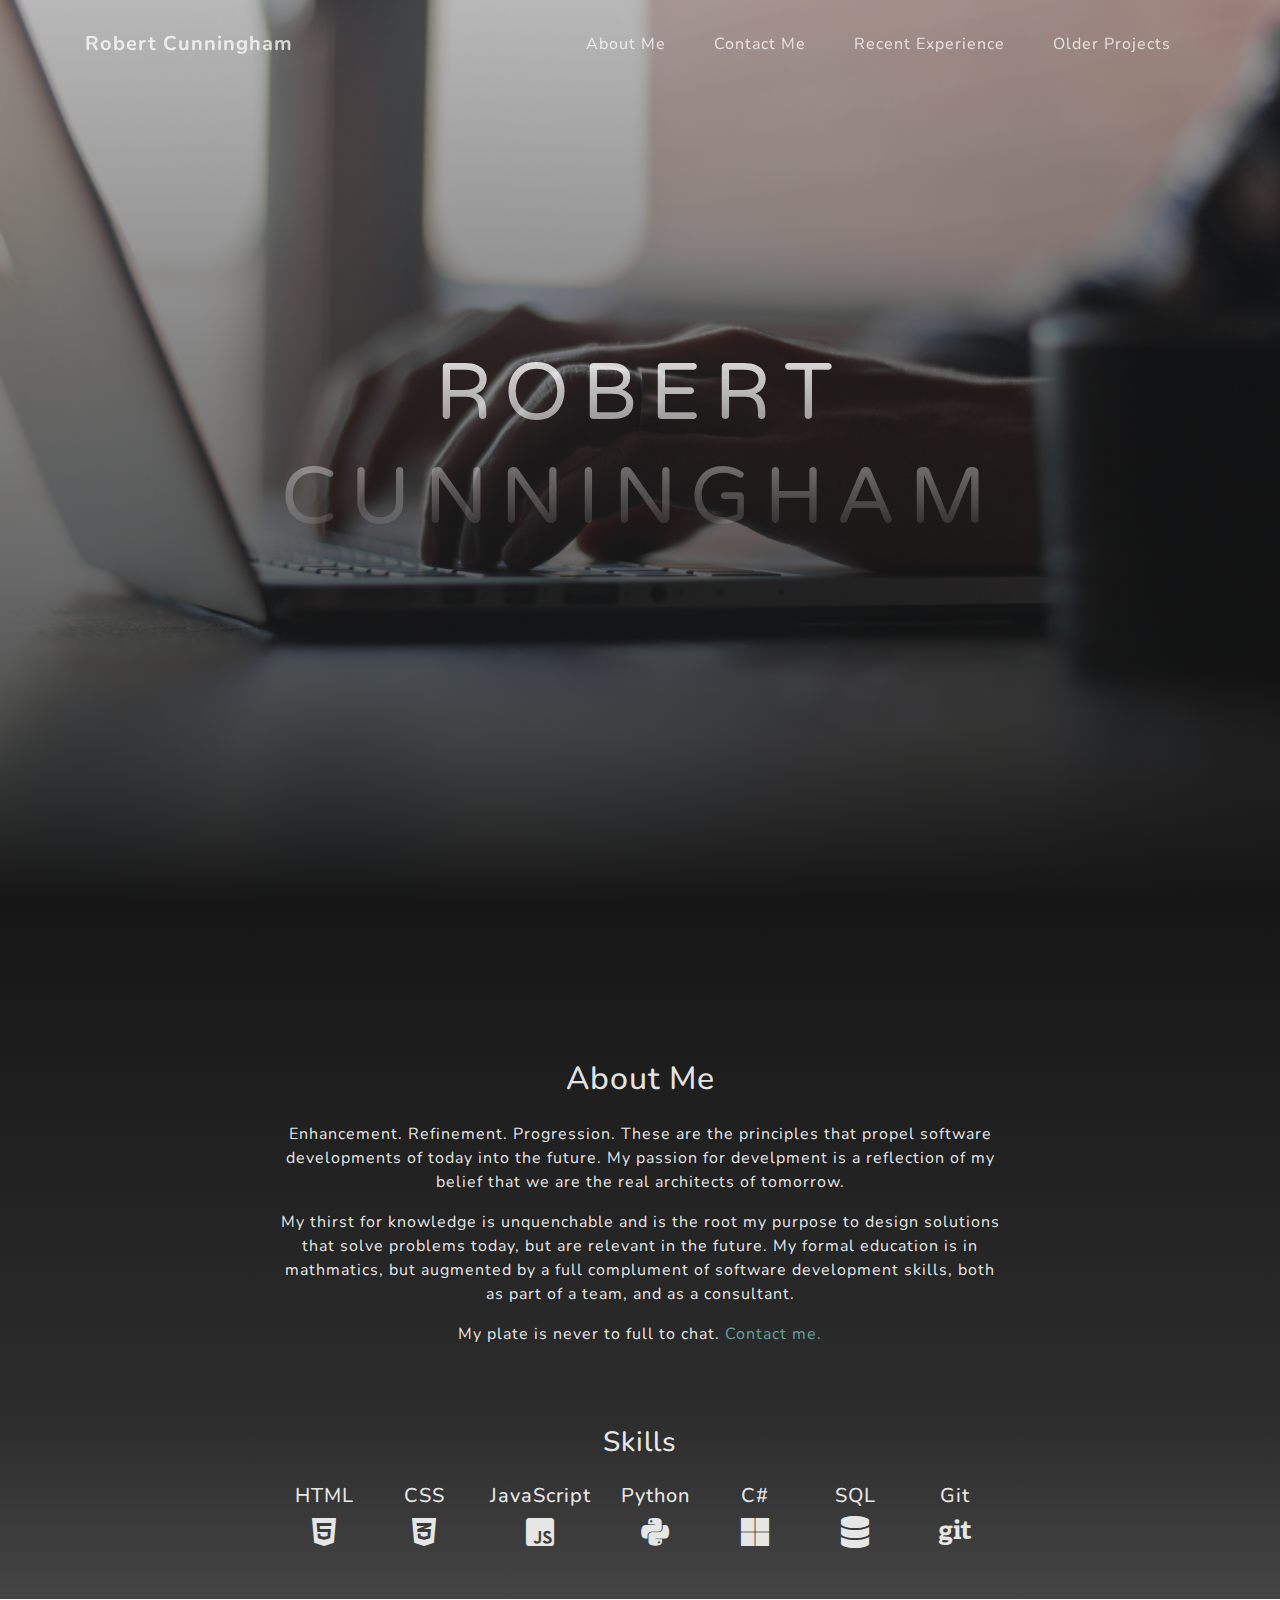
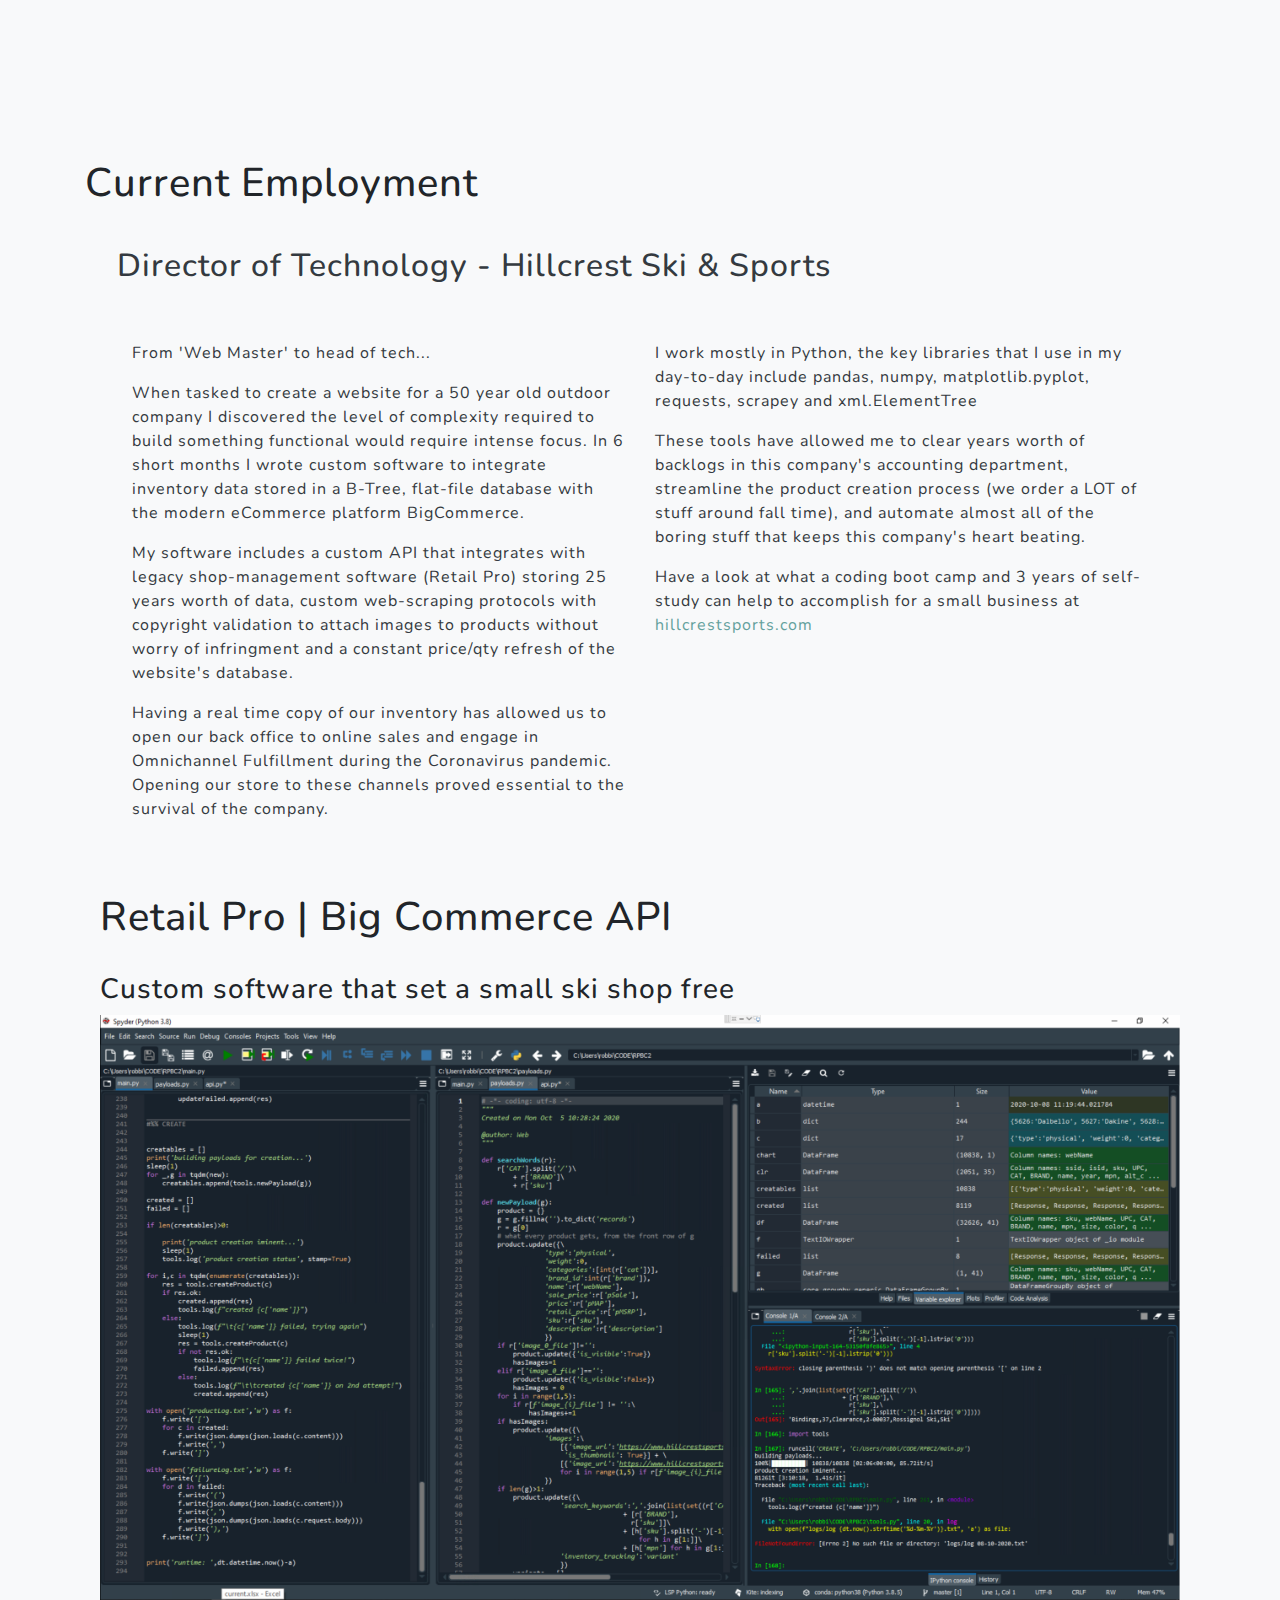
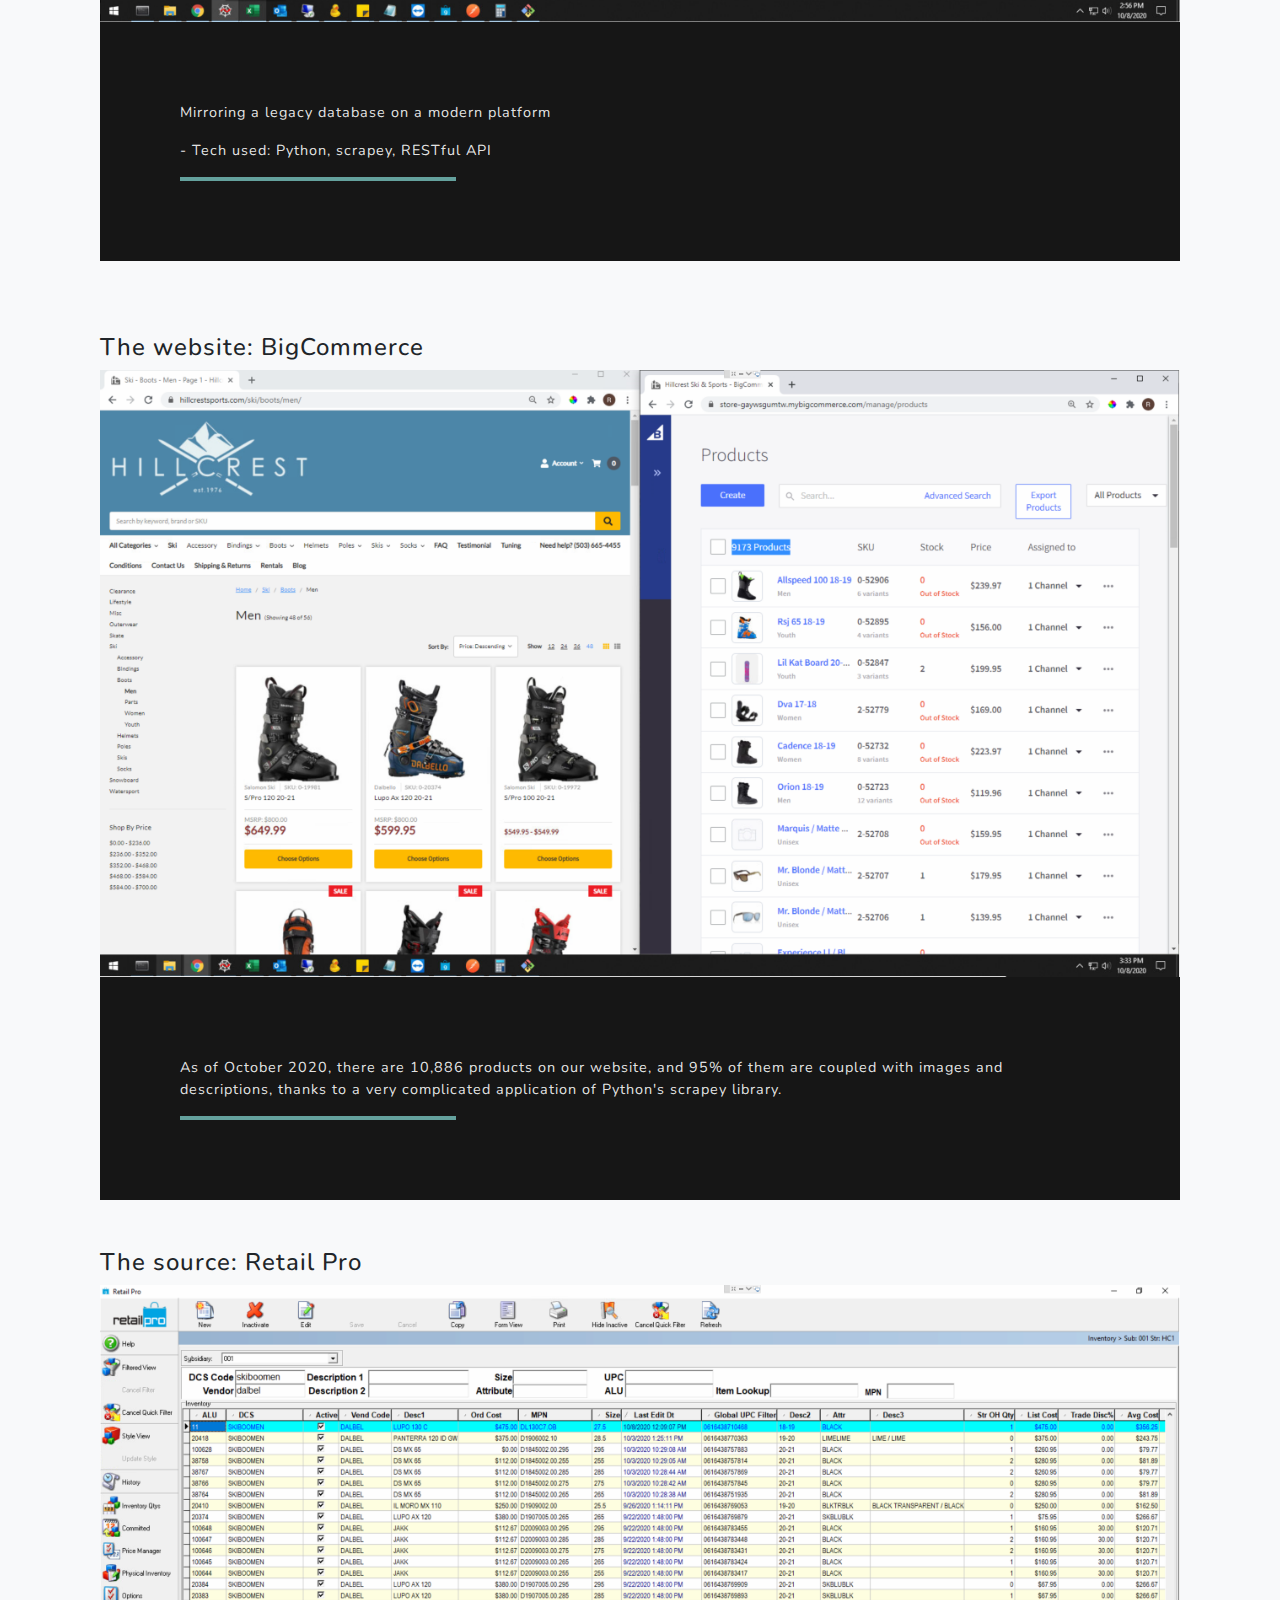
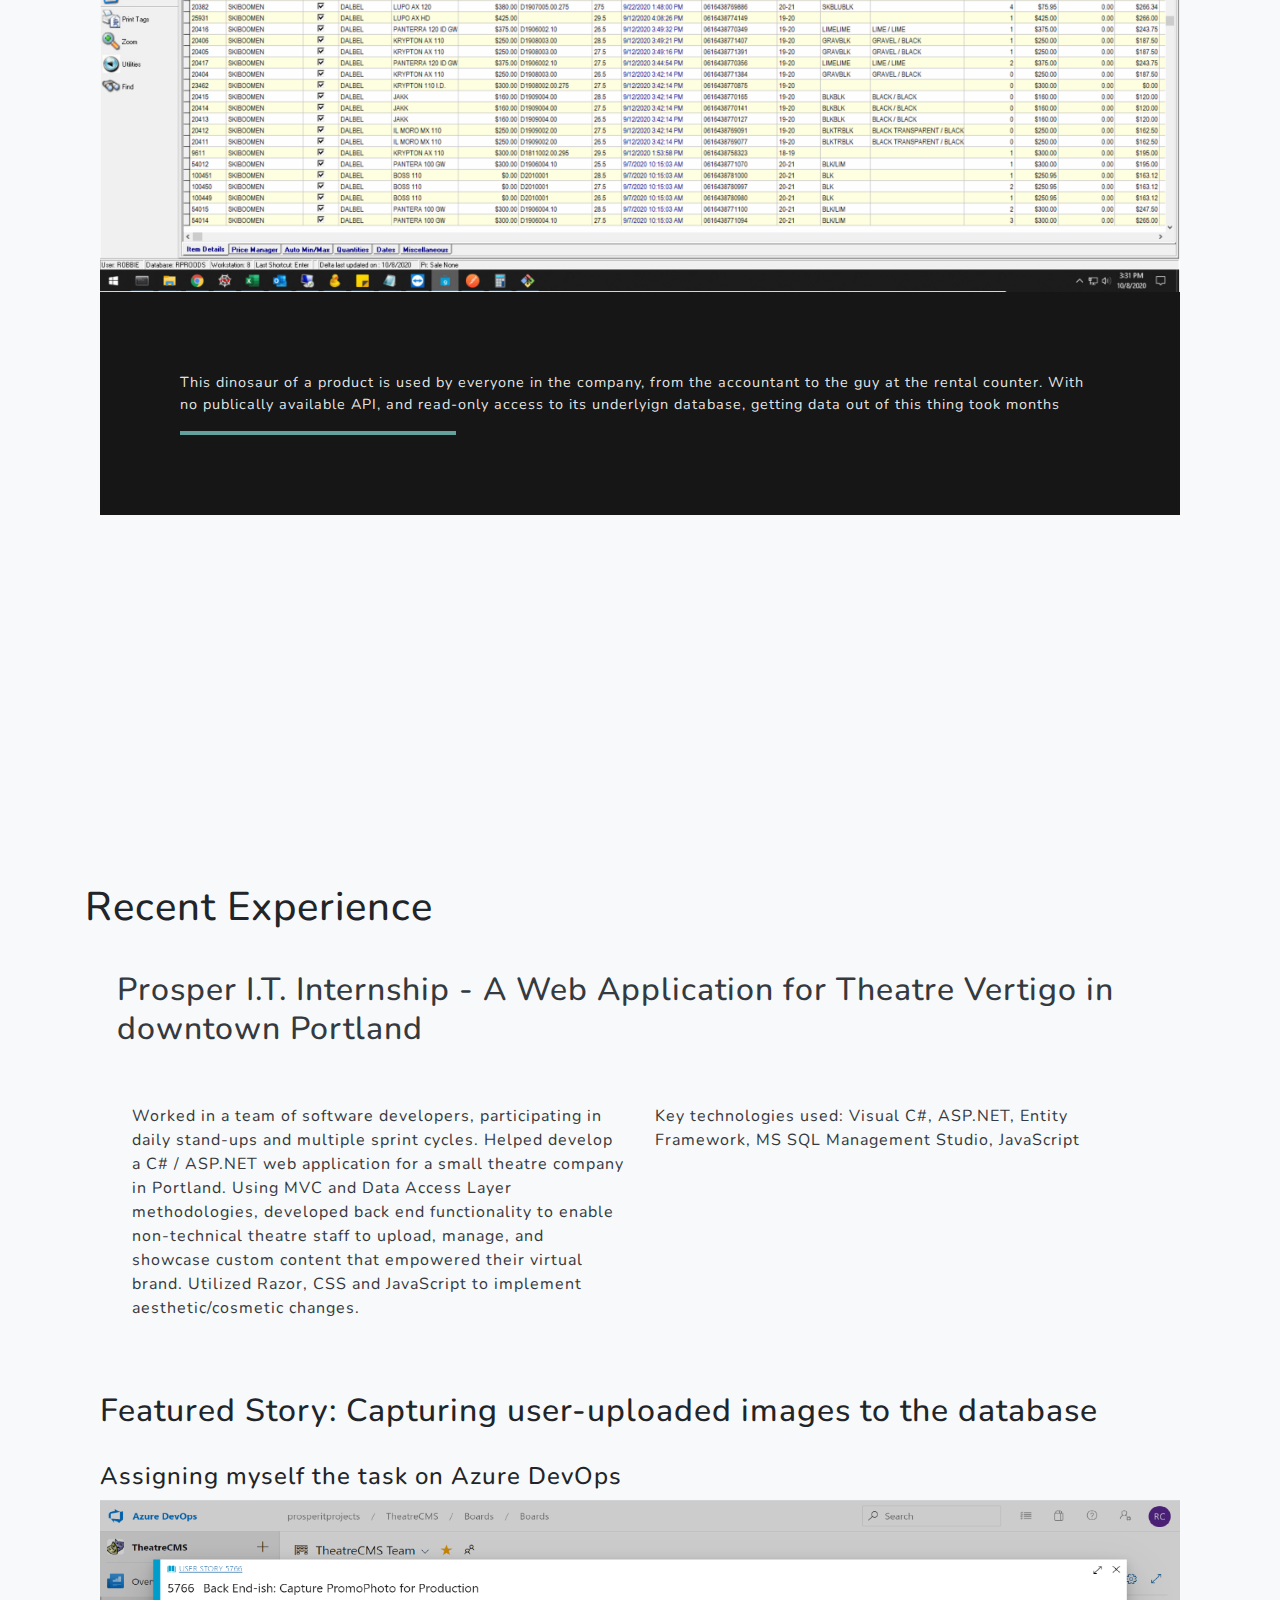
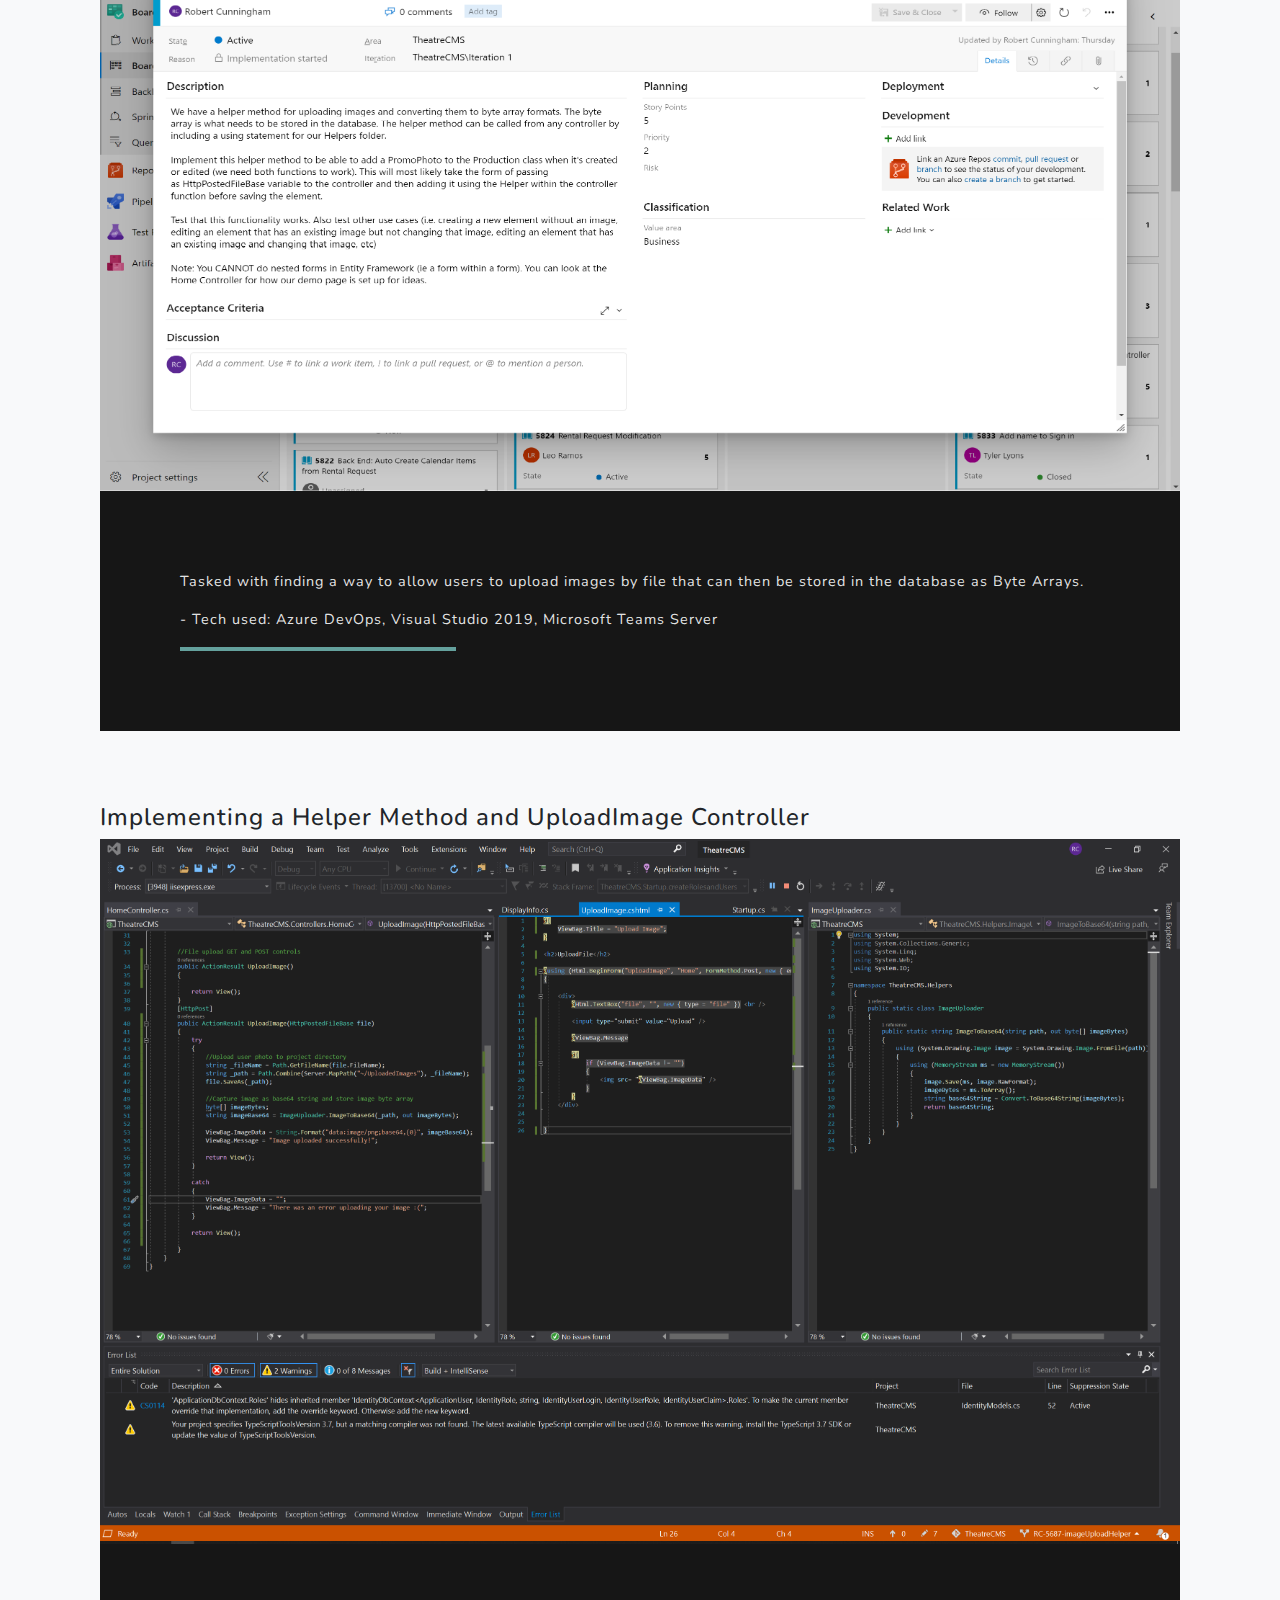
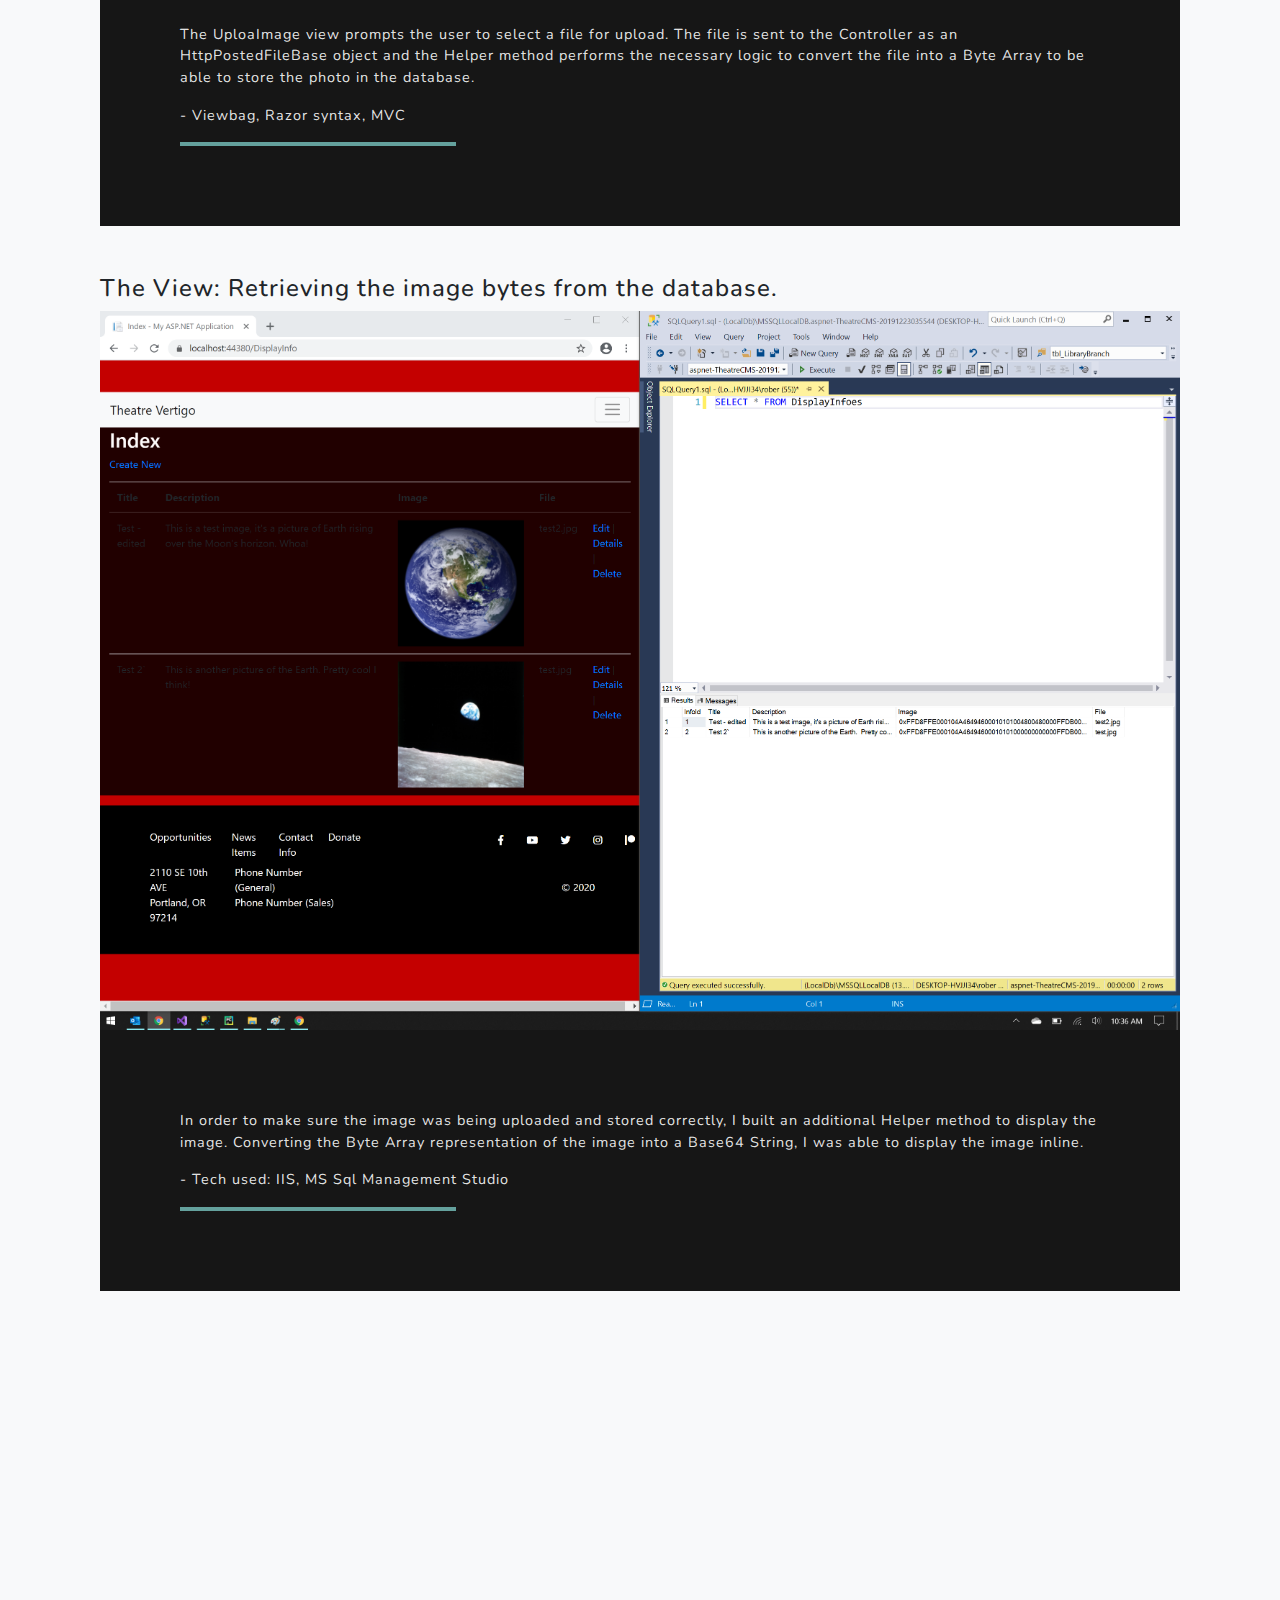
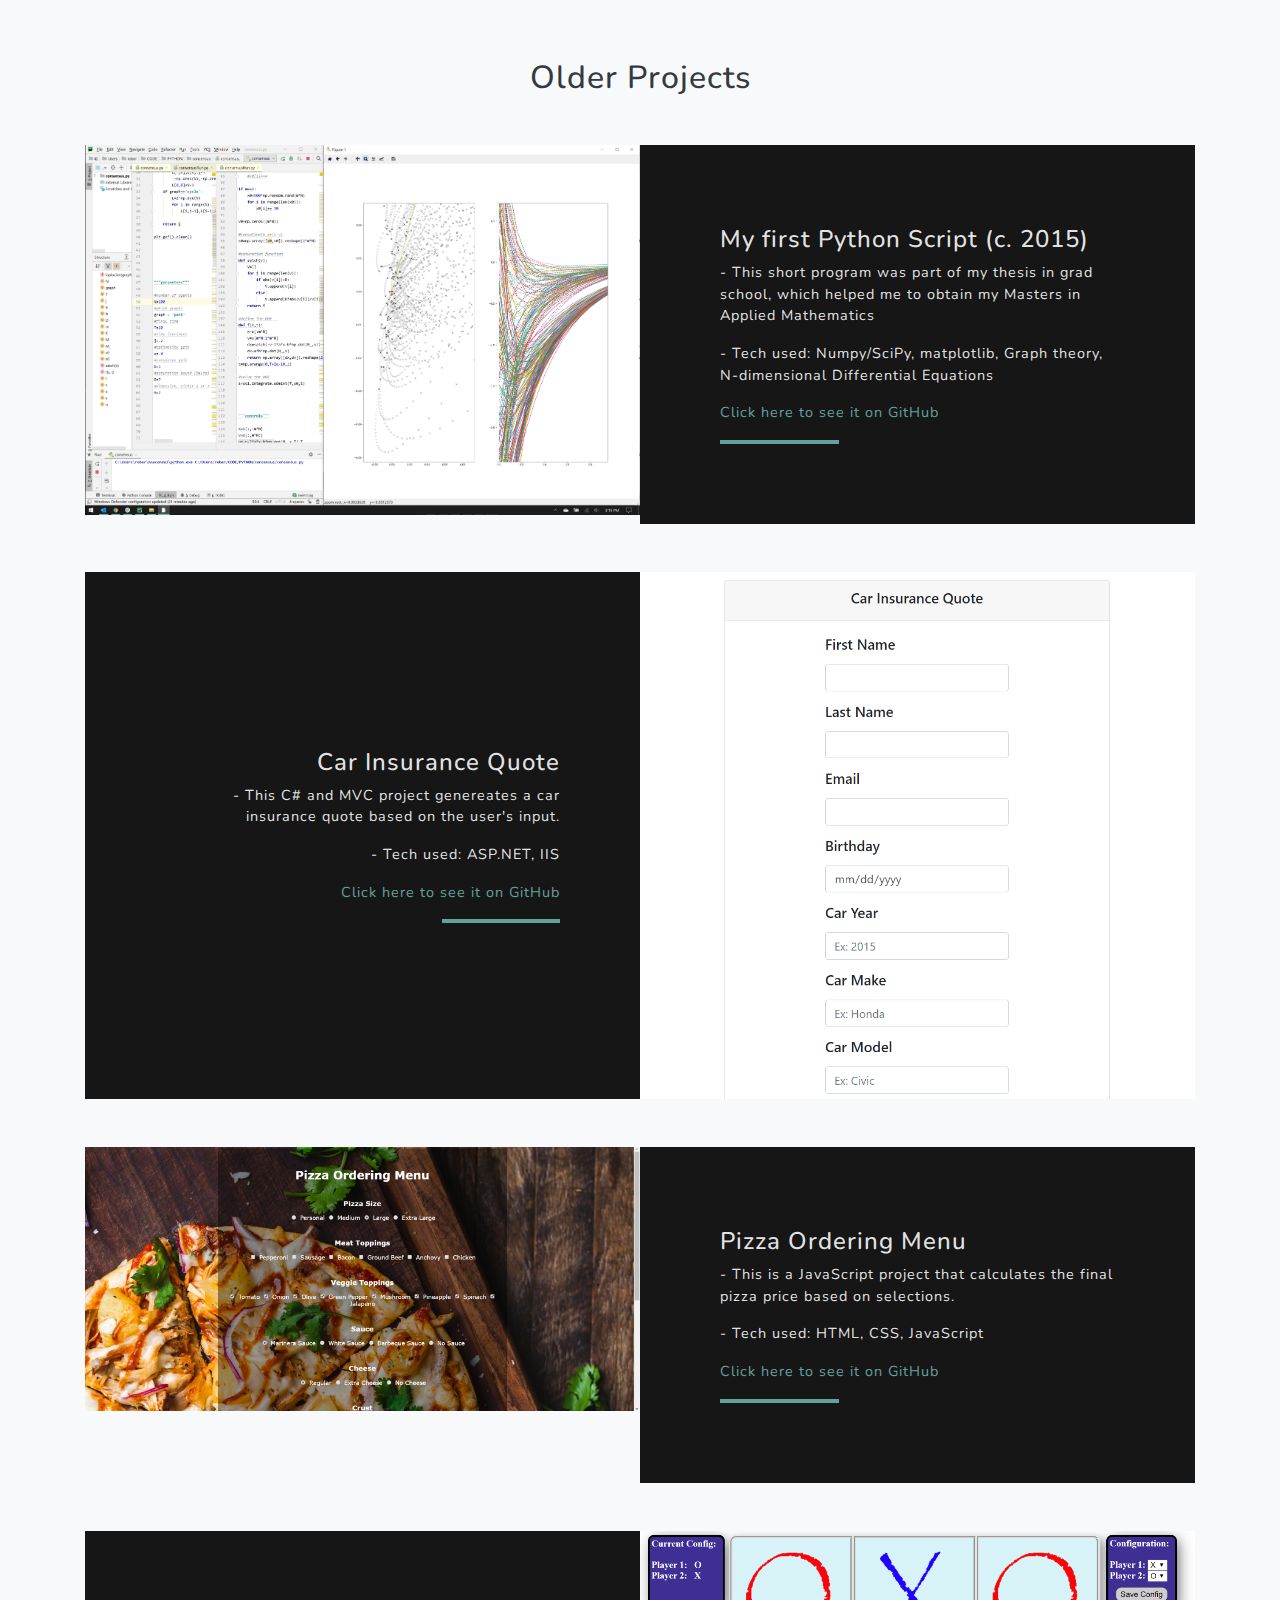
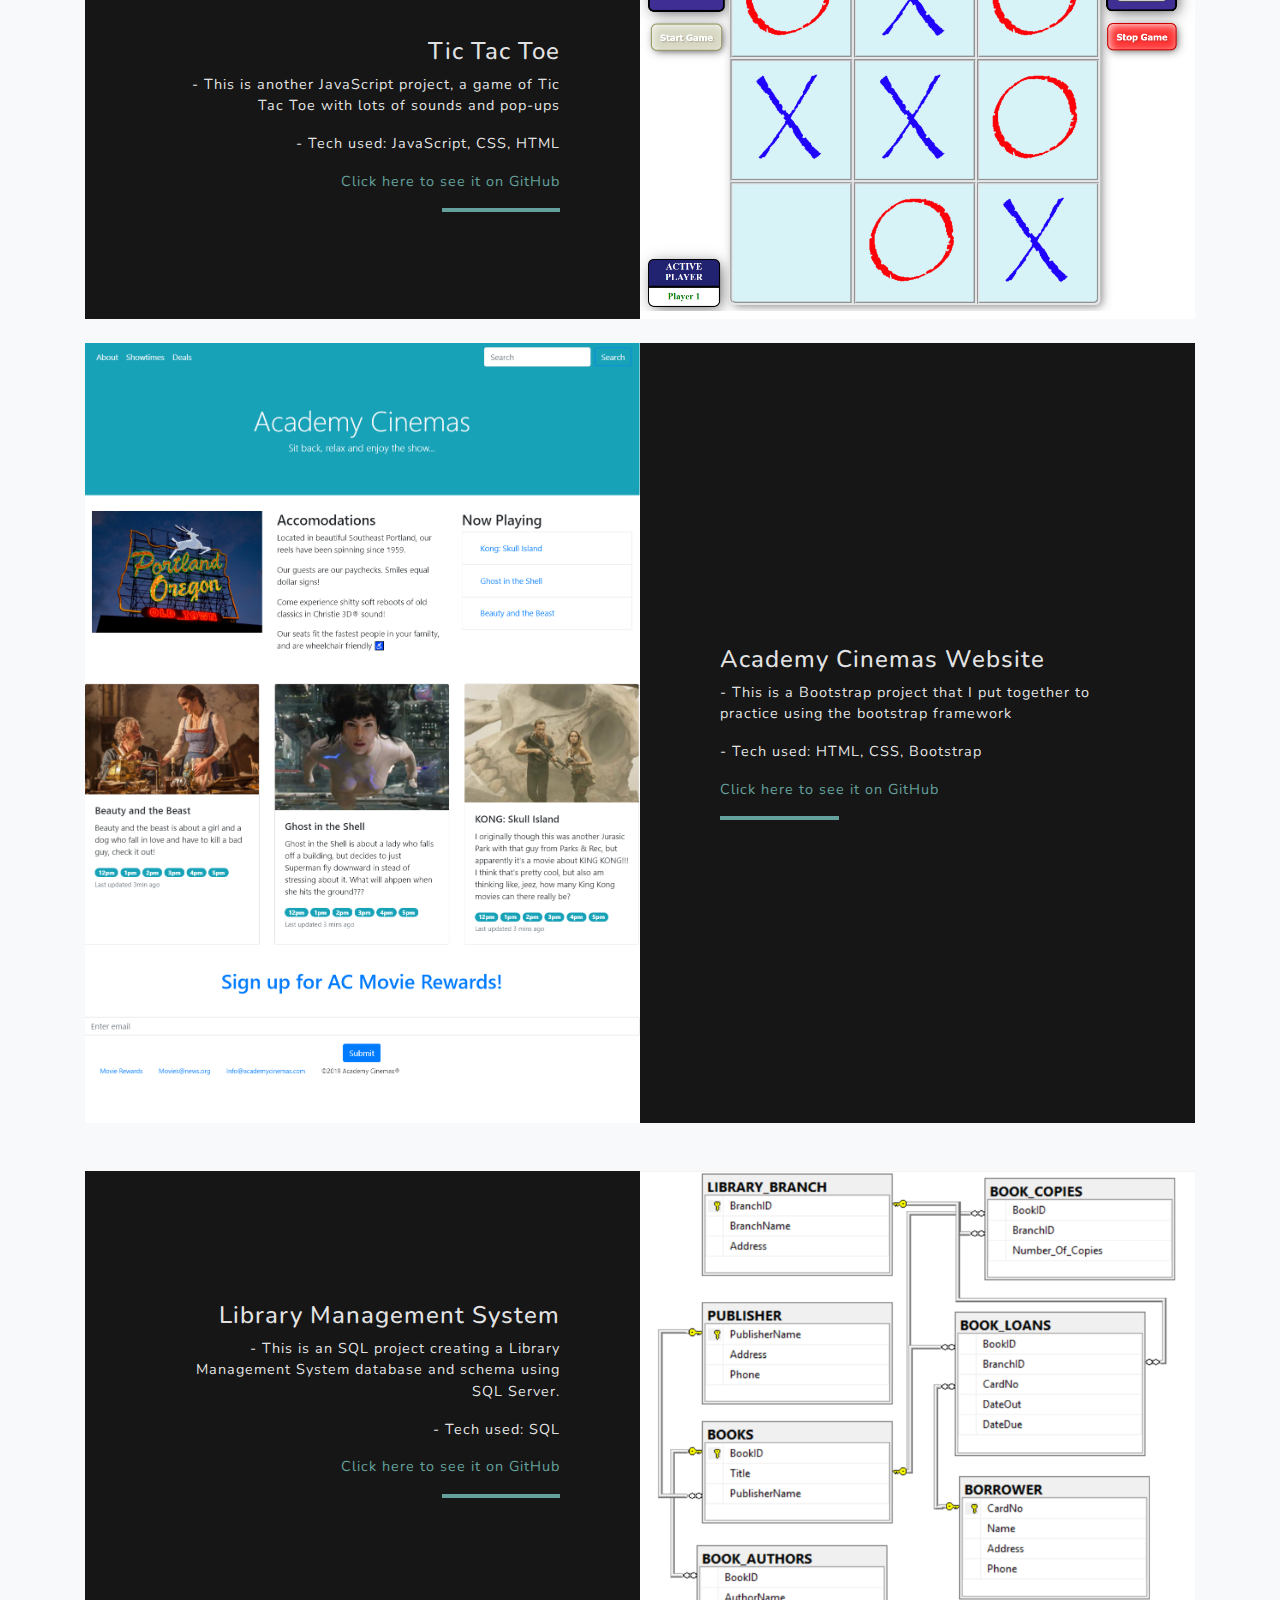
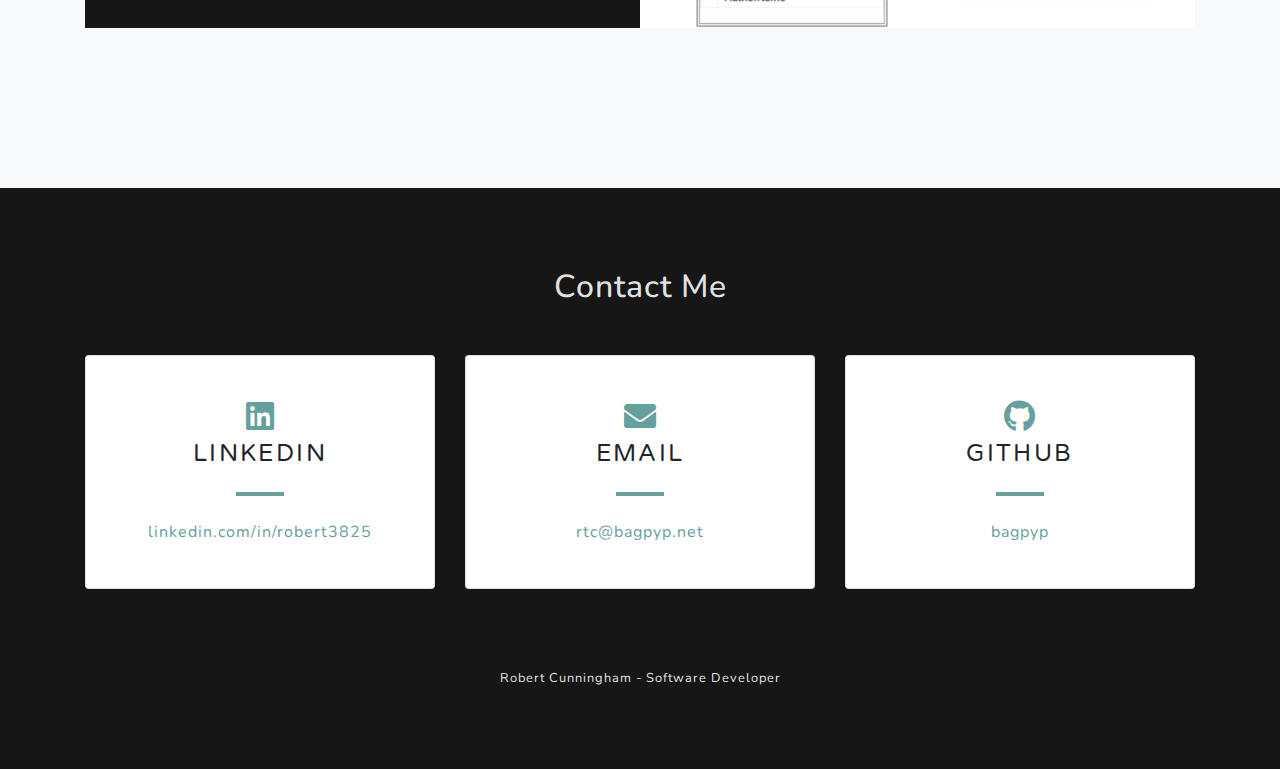
<file: index.html>
<!DOCTYPE html>
<html lang="en">

<head>

  <meta charset="utf-8">
  <meta name="viewport" content="width=device-width, initial-scale=1, shrink-to-fit=no">
  <meta name="description" content="">
  <meta name="author" content="">

  <title>Robert Cunningham - Software Developer</title>

  <!-- Bootstrap core CSS -->
  <link href="vendor/bootstrap/css/bootstrap.min.css" rel="stylesheet">

  <!-- Custom fonts for this template -->
  <link href="vendor/fontawesome-free/css/all.min.css" rel="stylesheet">
  <link href="https://fonts.googleapis.com/css?family=Varela+Round" rel="stylesheet">
  <link href="https://fonts.googleapis.com/css?family=Nunito:200,200i,300,300i,400,400i,600,600i,700,700i,800,800i,900,900i" rel="stylesheet">

  <!-- Custom styles for this template -->
  <link href="css/grayscale.css" rel="stylesheet">

</head>

<body id="page-top">

  <!-- Navigation -->
  <nav class="navbar navbar-expand-lg navbar-light fixed-top" id="mainNav">
    <div class="container">
      <a class="navbar-brand js-scroll-trigger" href="#page-top">Robert Cunningham</a>
      <button class="navbar-toggler navbar-toggler-right" type="button" data-toggle="collapse" data-target="#navbarResponsive" aria-controls="navbarResponsive" aria-expanded="false" aria-label="Toggle navigation">
        Menu
        <i class="fas fa-bars"></i>
      </button>
      <div class="collapse navbar-collapse" id="navbarResponsive">
        <ul class="navbar-nav ml-auto">
          <li class="nav-item">
            <a class="nav-link js-scroll-trigger" href="#about">About Me</a>
          </li>
          <li class="nav-item">
            <a class="nav-link js-scroll-trigger" href="#contact">Contact Me</a>
          </li>
          <li class="nav-item">
            <a class="nav-link js-scroll-trigger" href="#Recent Experience">Recent Experience</a>
          </li>
          <li class="nav-item">
            <a class="nav-link js-scroll-trigger" href="#projects">Older Projects</a>
          </li>
        </ul>
      </div>
    </div>
  </nav>

  <!-- Header -->
  <header class="masthead">
    <div class="container d-flex h-100 align-items-center">
      <div class="mx-auto text-center">
        <h1 class="mx-auto my-0d text-uppercase">Robert Cunningham</h1>
        <!-- <h2 class="text-white-50 mx-auto mt-2 mb-5">Software Developer</h2> -->
      </div>
    </div>
  </header>

  <!-- About Section -->
  <section id="about" class="about-section text-center">
    <div class="container">
      <div class="row">
        <div class="col-lg-8 mx-auto light-white">
          <h2 class="mb-4">About Me</h2>
          <!-- <p class="mb-3">
            There's no denying the power of technology. Its boundless potential has embedded in me a sense of astonishment.
            I wanted to better understand it, so I learned how to code.
          </p> -->
          <p class="mb-3">
            Enhancement. Refinement. Progression. These are the principles that propel software developments of today into the future. My passion for develpment is a reflection of my belief that we are the real architects of tomorrow.
          </p>
          <p class="mb-3">
            My thirst for knowledge is unquenchable and is the root my purpose to design solutions that solve problems today, but are relevant in the future. My formal education is in mathmatics, but augmented by a full complument of software development skills, both as part of a team, and as a consultant.
          </p>
          <p>
            My plate is never to full to chat. <a href="#contact">Contact me.</a>
          </p>
          <div class="container mb-5">
            <h3 class="mb-4">Skills</h3>
            <div class="row">
              <div class="col">
                <h5>HTML</h5>
                <i class="fab fa-html5 fa-2x"></i>
              </div>
              <div class="col">
                <h5>CSS</h5>
                <i class="fab fa-css3-alt fa-2x"></i>
              </div>
              <div class="col">
                <h5>JavaScript</h5>
                <i class="fab fa-js-square fa-2x"></i>
              </div>
              <div class="col">
                <h5>Python</h5>
                <i class="fab fa-python fa-2x"></i>
              </div>
              <div class="col">
                <h5>C#</h5>
                <i class="fab fa-microsoft fa-2x"></i>
              </div>
              <div class="col">
                <h5>SQL</h5>
                <i class="fas fa-database fa-2x"></i>
              </div>
              <div class="col">
                <h5>Git</h5>
                <i class="fab fa-git fa-2x"></i>
              </div>
            </div>
          </div>
        </div>
      </div>
    </div>
  </section>


      <!-- Internship section -->

      <section id="Recent Experience" class="projects-section bg-light">
        <div class="container">
          <div>
    
            <h1>Current Employment</h1>
    
            <div class="featured-text text-center text-lg-left text-dark">
              <h2>Director of Technology - Hillcrest Ski & Sports</h2>
    
              <br><br>
    
    
              <!--Text part-->
              <div class="container">
                <div class="row row-cols-2 ">
                  <div class="col">
                    <p>From 'Web Master' to head of tech...</p>
                    <p>When tasked to create a website for a 50 year old outdoor company I discovered the level of complexity required to build something functional would require intense focus.  In 6 short months I wrote custom software to integrate inventory data stored in a B-Tree, flat-file database with the modern eCommerce platform BigCommerce.</p>
                    <p>My software includes a custom API that integrates with legacy shop-management software (Retail Pro) storing 25 years worth of data, custom web-scraping protocols with copyright validation to attach images to products without worry of infringment and a constant price/qty refresh of the website's database.</p>
                    <p>Having a real time copy of our inventory has allowed us to open our back office to online sales and engage in Omnichannel Fulfillment during the Coronavirus pandemic.  Opening our store to these channels proved essential to the survival of the company.</p>
                  </div>
                  <div class="col">
                    <p>I work mostly in Python, the key libraries that I use in my day-to-day include pandas, numpy, matplotlib.pyplot, requests, scrapey and xml.ElementTree</p>
                    <p>These tools have allowed me to clear years worth of backlogs in this company's accounting department, streamline the product creation process (we order a LOT of stuff around fall time), and automate almost all of the boring stuff that keeps this company's heart beating.</p>
                    <p>Have a look at what a coding boot camp and 3 years of self-study can help to accomplish for a small business at <a href="https://www.hillcrestsports.com/">hillcrestsports.com</a></p>
                  </div>
                </div>
              </div>
    
              <br>
              
              
            </div>
          </div>
    
          
          <!-- 1 -->
          <div class="col justify-content-center no-gutters mb-5">
    
            <h1>Retail Pro | Big Commerce API</h1>
            <br>
    
    
            <h3>Custom software that set a small ski shop free</h3>
    
            <div class="col-lg">
              <img class="img-fluid" src="img/spyder.png" alt="RPBC">
            </div>
            <div class="col-lg">
              <div class="bg-black text-center h-100 project">
                <div class="d-flex h-100">
                  <div class="project-text w-100 my-auto text-center text-lg-left light-white">
                    
                    <p>Mirroring a legacy database on a modern platform</p>
                    <p>- Tech used: Python, scrapey, RESTful API</p>
                    <hr class="d-none d-lg-block mb-0 ml-0">
                  </div>
                </div>
              </div>
            </div>
          </div>
          <br>
    
          <!-- 2 -->
          <div class="col justify-content-center no-gutters mb-5">
    
            <h4>The website: BigCommerce</h4>
            
            <div class="col-lg">
              <img class="img-fluid" src="img/bigCommerce.png" alt="website adn admin panel">
            </div>
            <div class="col-lg">
              <div class="bg-black text-center h-100 project">
                <div class="d-flex h-100">
                  <div class="project-text w-100 my-auto text-center text-lg-left light-white">
                    
                    <p>As of October 2020, there are 10,886 products on our website, and 95% of them are coupled with images and descriptions, thanks to a very complicated application of Python's scrapey library.</p>
                    <!-- <p></p> -->
    
                    <hr class="d-none d-lg-block mb-0 ml-0">
                  </div>
                </div>
              </div>
            </div>
          </div>
    
    
          <!-- 2 -->
          <div class="col justify-content-center no-gutters mb-5">
    
            <h4>The source: Retail Pro</h4>
            
            <div class="col-lg">
              <img class="img-fluid" src="img/retailPro.png" alt="project screenshot">
            </div>
            <div class="col-lg">
              <div class="bg-black text-center h-100 project">
                <div class="d-flex h-100">
                  <div class="project-text w-100 my-auto text-center text-lg-left light-white">
                    
                    <p>This dinosaur of a product is used by everyone in the company, from the accountant to the guy at the rental counter.  With no publically available API, and read-only access to its underlyign database, getting data out of this thing took months</p>
                    <!-- <p></p> -->
    
                    <hr class="d-none d-lg-block mb-0 ml-0">
                  </div>
                </div>
              </div>
            </div>
          </div>
    
    
    
        
    
    
    
    
        </div>
      </section>
    

  <section id="Recent Experience" class="projects-section bg-light">
    <div class="container">
      <div>

        <h1>Recent Experience</h1>

        <div class="featured-text text-center text-lg-left text-dark">
          <h2>Prosper I.T. Internship - A Web Application for Theatre Vertigo in downtown Portland</h2>

          <br><br>


          <!--Text part-->
          <div class="container">
            <div class="row row-cols-2 ">
              <div class="col">
                <p>Worked in a team of software developers, participating in daily stand-ups and multiple sprint cycles. Helped develop a C# / ASP.NET web application for a small theatre company in Portland. Using MVC and Data Access Layer methodologies, developed back end functionality to enable non-technical theatre staff to upload, manage, and showcase custom content that empowered their virtual brand. Utilized Razor, CSS and JavaScript to implement aesthetic/cosmetic changes.</p>
              </div>
              <div class="col">
                <p>Key technologies used: Visual C#, ASP.NET, Entity Framework, MS SQL Management Studio, JavaScript</p>
              </div>
            </div>
          </div>

          <br>
          
          
        </div>
      </div>

      
      <!-- 1 -->
      <div class="col justify-content-center no-gutters mb-5">

        <h2>Featured Story: Capturing user-uploaded images to the database</h2>
        <br>


        <h4>Assigning myself the task on Azure DevOps</h4>

        <div class="col-lg">
          <img class="img-fluid" src="img/featuredStory.png" alt="project screenshot">
        </div>
        <div class="col-lg">
          <div class="bg-black text-center h-100 project">
            <div class="d-flex h-100">
              <div class="project-text w-100 my-auto text-center text-lg-left light-white">
                
                <p>Tasked with finding a way to allow users to upload images by file that can then be stored in the database as Byte Arrays.</p>
                <p>- Tech used: Azure DevOps, Visual Studio 2019, Microsoft Teams Server</p>
                <hr class="d-none d-lg-block mb-0 ml-0">
              </div>
            </div>
          </div>
        </div>
      </div>
      <br>

      <!-- 2 -->
      <div class="col justify-content-center no-gutters mb-5">

        <h4>Implementing a Helper Method and UploadImage Controller</h4>
        
        <div class="col-lg">
          <img class="img-fluid" src="img/imageHelper.png" alt="project screenshot">
        </div>
        <div class="col-lg">
          <div class="bg-black text-center h-100 project">
            <div class="d-flex h-100">
              <div class="project-text w-100 my-auto text-center text-lg-left light-white">
                
                <p>The UploaImage view prompts the user to select a file for upload.  The file is sent to the Controller as an HttpPostedFileBase object and the Helper method performs the necessary logic to convert the file into a Byte Array to be able to store the photo in the database.</p>
                <p>- Viewbag, Razor syntax, MVC</p>

                <hr class="d-none d-lg-block mb-0 ml-0">
              </div>
            </div>
          </div>
        </div>
      </div>


      <!-- 2 -->
      <div class="col justify-content-center no-gutters mb-5">

        <h4>The View: Retrieving the image bytes from the database.</h4>
        
        <div class="col-lg">
          <img class="img-fluid" src="img/displaytInfo_Index.png" alt="project screenshot">
        </div>
        <div class="col-lg">
          <div class="bg-black text-center h-100 project">
            <div class="d-flex h-100">
              <div class="project-text w-100 my-auto text-center text-lg-left light-white">
                
                <p>In order to make sure the image was being uploaded and stored correctly, I built an additional Helper method to display the image.  Converting the Byte Array representation of the image into a Base64 String, I was able to display the image inline.</p>
                <p>- Tech used: IIS, MS Sql Management Studio</p>

                <hr class="d-none d-lg-block mb-0 ml-0">
              </div>
            </div>
          </div>
        </div>
      </div>



    




    </div>
  </section>





  <!-- Projects Section -->
  <section id="projects" class="projects-section bg-light">
    <div class="container">
      <h2 class="mb-5 text-center text-dark">Older Projects</h2>

      <!-- Project Concensus protocol -->
      <div class="row justify-content-center no-gutters mb-5">
        <div class="col-lg-6">
          <img class="img-fluid" src="img/graphDynamics.png" alt="project screenshot">
        </div>
        <div class="col-lg-6">
          <div class="bg-black text-center h-100 project">
            <div class="d-flex h-100">
              <div class="project-text w-100 my-auto text-center text-lg-left light-white">
                <h4>My first Python Script (c. 2015)</h4>
                <p>- This short program was part of my thesis in grad school, which helped me to obtain my Masters in Applied Mathematics</p>
                <p>- Tech used: Numpy/SciPy, matplotlib, Graph theory, N-dimensional Differential Equations</p>
                <a href="https://github.com/bagpyp/graphTheoreticDynamics" target="_blank">Click here to see it on GitHub</a>
                <hr class="d-none d-lg-block mb-0 ml-0">
              </div>
            </div>
          </div>
        </div>
      </div>

      <!-- Project Car insuracnce -->
      <div class="row justify-content-center no-gutters mb-5">
        <div class="col-lg-6">
          <img class="img-fluid" src="img/cSharp2.png" alt="project screenshot">
        </div>
        <div class="col-lg-6 order-lg-first">
          <div class="bg-black text-center h-100 project">
            <div class="d-flex h-100">
              <div class="project-text w-100 my-auto text-center text-lg-right light-white">
                <h4>Car Insurance Quote</h4>
                <p>- This C# and MVC project genereates a car insurance quote based on the user's input.</p>
                <p>- Tech used: ASP.NET, IIS</p>
                <a href="https://github.com/bagpyp/CS_webApps_MVC/tree/master/CarInsuranceQuote/CarInsuranceQuote" target="_blank">Click here to see it on GitHub</a>
                <hr class="d-none d-lg-block mb-0 mr-0">
              </div>
            </div>
          </div>
        </div>
      </div>

      <!-- Project Pizza -->
      <div class="row justify-content-center no-gutters mb-5">
        <div class="col-lg-6">
          <img class="img-fluid" src="img/js.png" alt="project screenshot">
        </div>
        <div class="col-lg-6">
          <div class="bg-black text-center h-100 project">
            <div class="d-flex h-100">
              <div class="project-text w-100 my-auto text-center text-lg-left light-white">
                <h4>Pizza Ordering Menu</h4>
                <p>- This is a JavaScript project that calculates the final pizza price based on selections.</p>
                <p>- Tech used: HTML, CSS, JavaScript</p>
                <a href="https://github.com/bagpyp/pizzaMenu_JS" target="_blank">Click here to see it on GitHub</a>
                <hr class="d-none d-lg-block mb-0 ml-0">
              </div>
            </div>
          </div>
        </div>
      </div>

      <!-- Project Tic Tac Toe -->
      <div class="row justify-content-center no-gutters">
        <div class="col-lg-6">
          <img class="img-fluid" src="img/gameScreen.png" alt="project screenshot">
        </div>
        <div class="col-lg-6 order-lg-first">
          <div class="bg-black text-center h-100 project">
            <div class="d-flex h-100">
              <div class="project-text w-100 my-auto text-center text-lg-right light-white">
                <h4>Tic Tac Toe</h4>
                <p>- This is another JavaScript project, a game of Tic Tac Toe with lots of sounds and pop-ups</p>
                <p>- Tech used: JavaScript, CSS, HTML</p>
                <a href="https://github.com/bagpyp/JS_ticTacToe" target="_blank">Click here to see it on GitHub</a>
                <hr class="d-none d-lg-block mb-0 mr-0">
              </div>
            </div>
          </div>
        </div>
      </div>
      <br>

      <!-- Project Cinema Website -->
      <div class="row justify-content-center no-gutters mb-5">
        <div class="col-lg-6">
          <img class="img-fluid" src="img/screen.png" alt="project screenshot">
        </div>
        <div class="col-lg-6">
          <div class="bg-black text-center h-100 project">
            <div class="d-flex h-100">
              <div class="project-text w-100 my-auto text-center text-lg-left light-white">
                <h4>Academy Cinemas Website</h4>
                <p>- This is a Bootstrap project that I put together to practice using the bootstrap framework</p>
                <p>- Tech used: HTML, CSS, Bootstrap</p>
                <a href="https://github.com/bagpyp/academyCinemas" target="_blank">Click here to see it on GitHub</a>
                <hr class="d-none d-lg-block mb-0 ml-0">
              </div>
            </div>
          </div>
        </div>
      </div>

      <!-- Project Library SQL stuff -->
      <div class="row justify-content-center no-gutters">
        <div class="col-lg-6">
          <img class="img-fluid" src="img/sql.png" alt="project screenshot">
        </div>
        <div class="col-lg-6 order-lg-first">
          <div class="bg-black text-center h-100 project">
            <div class="d-flex h-100">
              <div class="project-text w-100 my-auto text-center text-lg-right light-white">
                <h4>Library Management System</h4>
                <p>- This is an SQL project creating a Library Management System database and schema using SQL Server.</p>
                <p>- Tech used: SQL</p>
                <a href="https://github.com/bagpyp/SQL_advanced" target="_blank">Click here to see it on GitHub</a>
                <hr class="d-none d-lg-block mb-0 mr-0">
              </div>
            </div>
          </div>
        </div>
      </div>




    </div>
  </section>

  <!-- Contact Section -->
  <section id="contact" class="contact-section bg-black">
    <div class="container">
      <h2 class="light-white text-center mb-5">Contact Me</h2>
      <div class="row">

        <div class="col-md-4 mb-3 mb-md-0">
          <div class="card py-4 h-100">
            <div class="card-body text-center">
              <i class="fab fa-linkedin fa-2x text-primary mb-2"></i>
              <h4 class="text-uppercase m-0">LinkedIn</h4>
              <hr class="my-4">
              <a href="https://www.linkedin.com/in/robert3825/" target="_blank">linkedin.com/in/robert3825</a>
            </div>
          </div>
        </div>

        <div class="col-md-4 mb-3 mb-md-0">
          <div class="card py-4 h-100">
            <div class="card-body text-center">
              <i class="fas fa-envelope fa-2x text-primary mb-2"></i>
              <h4 class="text-uppercase m-0">Email</h4>
              <hr class="my-4">
              <a href="mailto:rtc@bagpyp.net">rtc@bagpyp.net</a>
            </div>
          </div>
        </div>

        <div class="col-md-4 mb-3 mb-md-0">
          <div class="card py-4 h-100">
            <div class="card-body text-center">
              <i class="fab fa-github fa-2x text-primary mb-2"></i>
              <h4 class="text-uppercase m-0">GitHub</h4>
              <hr class="my-4">
              <a href="https://github.com/bagpyp" target="_blank">bagpyp</a>
            </div>
          </div>
        </div>
      </div>
    </div>
  </section>

  <!-- Footer -->
  <footer class="bg-black small text-center text-white-50">
    <div class="container light-white">
      Robert Cunningham - Software Developer
    </div>
  </footer>

  <!-- Bootstrap core JavaScript -->
  <script src="vendor/jquery/jquery.min.js"></script>
  <script src="vendor/bootstrap/js/bootstrap.bundle.min.js"></script>

  <!-- Plugin JavaScript -->
  <script src="vendor/jquery-easing/jquery.easing.min.js"></script>

  <!-- Custom scripts for this template -->
  <script src="js/grayscale.min.js"></script>

</body>

</html>
</file>
<file: css/grayscale.css>
/*!
 * Start Bootstrap - Grayscale v5.0.9 (https://startbootstrap.com/template-overviews/grayscale)
 * Copyright 2013-2019 Start Bootstrap
 * Licensed under MIT (https://github.com/BlackrockDigital/startbootstrap-grayscale/blob/master/LICENSE)
 */

#mainNav {
  min-height: 56px;
  background-color: #fff;
}

#mainNav .navbar-toggler {
  font-size: 80%;
  padding: 0.75rem;
  color: #64a19d;
  border: 1px solid #64a19d;
}

#mainNav .navbar-toggler:focus {
  outline: none;
}

#mainNav .navbar-brand {
  color: #161616;
  font-weight: 700;
  padding: .9rem 0;
}

#mainNav .navbar-nav .nav-item:hover {
  color: fade(white, 80%);
  outline: none;
  background-color: transparent;
}

#mainNav .navbar-nav .nav-item:active, #mainNav .navbar-nav .nav-item:focus {
  outline: none;
  background-color: transparent;
}

@media (min-width: 992px) {
  #mainNav {
    padding-top: 0;
    padding-bottom: 0;
    border-bottom: none;
    background-color: transparent;
    transition: background-color 0.3s ease-in-out;
  }
  #mainNav .navbar-brand {
    padding: .5rem 0;
    color: rgba(255, 255, 255, 0.75);
  }
  #mainNav .navbar-brand:hover {
    color: rgba(255, 255, 255, 0.9);
  }
  #mainNav .nav-link {
    transition: none;
    padding: 2rem 1.5rem;
    color: rgba(255, 255, 255, 0.75);
  }
  #mainNav .nav-link:hover {
    color: rgba(255, 255, 255, 0.9);
  }
  #mainNav .nav-link:active {
    color: white;
  }
  #mainNav.navbar-shrink {
    background-color: #fff;
  }
  #mainNav.navbar-shrink .navbar-brand {
    color: #161616;
  }
  #mainNav.navbar-shrink .nav-link {
    color: #161616;
    padding: 1.5rem 1.5rem 1.25rem;
    border-bottom: 0.25rem solid transparent;
  }
  #mainNav.navbar-shrink .nav-link:hover {
    color: #64a19d;
  }
  #mainNav.navbar-shrink .nav-link:active {
    color: #467370;
  }
  #mainNav.navbar-shrink .nav-link.active {
    color: #64a19d;
    outline: none;
    border-bottom: 0.25rem solid #64a19d;
  }
}

.masthead {
  position: relative;
  width: 100%;
  height: auto;
  min-height: 35rem;
  padding: 15rem 0;
  background: linear-gradient(to bottom, rgba(22, 22, 22, 0.3) 0%, rgba(22, 22, 22, 0.7) 75%, #161616 100%), url("../img/laptop.jpg");
  background-position: center;
  background-repeat: no-repeat;
  background-attachment: scroll;
  background-size: cover;
}

.masthead h1 {
  font-family: 'Varela Round';
  font-size: 2.5rem;
  line-height: 2.5rem;
  letter-spacing: 0.8rem;
  background: -webkit-linear-gradient(rgba(255, 255, 255, 0.9), rgba(255, 255, 255, 0));
  -webkit-text-fill-color: transparent;
  -webkit-background-clip: text;
}

.masthead h2 {
  font-size: 1.5rem;
  background: -webkit-linear-gradient(rgba(255, 255, 255, 0.9), rgba(255, 255, 255, 0));
  -webkit-text-fill-color: transparent;
  -webkit-background-clip: text;
}

@media (min-width: 768px) {
  .masthead h1 {
    font-size: 4rem;
    line-height: 4rem;
  }
  .masthead h2 {
    font-size: 3rem;
  }
}

@media (min-width: 992px) {
  .masthead {
    height: 100vh;
    padding: 0;
  }
  .masthead h1 {
    font-size: 5rem;
    line-height: 6.5rem;
    letter-spacing: 0.8rem;
  }
  .masthead h2 {
    font-size: 4rem;
  }
}

.btn {
  box-shadow: 0 0.1875rem 0.1875rem 0 rgba(0, 0, 0, 0.1) !important;
  padding: 1.25rem 2rem;
  font-family: 'Varela Round';
  font-size: 80%;
  text-transform: uppercase;
  letter-spacing: .15rem;
  border: 0;
}

.btn-primary {
  background-color: #64a19d;
}

.btn-primary:hover {
  background-color: #4f837f;
}

.btn-primary:focus {
  background-color: #4f837f;
  color: white;
}

.btn-primary:active {
  background-color: #467370 !important;
}

.about-section {
  padding-top: 10rem;
  background: linear-gradient(to bottom, #161616 0%, rgba(22, 22, 22, 0.9) 75%, rgba(22, 22, 22, 0.8) 100%);
}

.about-section p {
  margin-bottom: 5rem;
}

.projects-section {
  padding: 10rem 0;
}

.projects-section .featured-text {
  padding: 2rem;
}

.projects-section .project-text {
  padding: 3rem;
  font-size: 90%;
}

@media (min-width: 992px) {
  .projects-section .project-text {
    padding: 5rem;
  }
  .projects-section .project-text hr {
    border-color: #64a19d;
    border-width: .25rem;
    width: 30%;
  }
}

.contact-section {
  padding: 5rem 0 0;
}

.contact-section .card h4 {
  font-size: 1.5rem;
  font-family: 'Varela Round';
  text-transform: uppercase;
  letter-spacing: 0.15rem;
}

.contact-section .card hr {
  border-color: #64a19d;
  border-width: 0.25rem;
  width: 3rem;
}

.contact-section .social {
  margin-top: 5rem;
}

.contact-section .social a {
  text-align: center;
  height: 3rem;
  width: 3rem;
  background: rgba(255, 255, 255, 0.1);
  border-radius: 100%;
  line-height: 3rem;
  color: rgba(255, 255, 255, 0.3);
}

.contact-section .social a:hover {
  color: rgba(255, 255, 255, 0.5);
}

.contact-section .social a:active {
  color: #fff;
}

body {
  font-family: 'Nunito';
  letter-spacing: 0.0625em;
}

a {
  color: #64a19d;
}

a:focus, a:hover {
  text-decoration: none;
  color: #3c6360;
}

.bg-black {
  background-color: #161616 !important;
}

.bg-primary {
  background-color: #64a19d !important;
}

.text-primary {
  color: #64a19d !important;
}

footer {
  padding: 5rem 0;
}

.light-white {
  color: rgba(255, 255, 255, 0.9)
}
</file>
